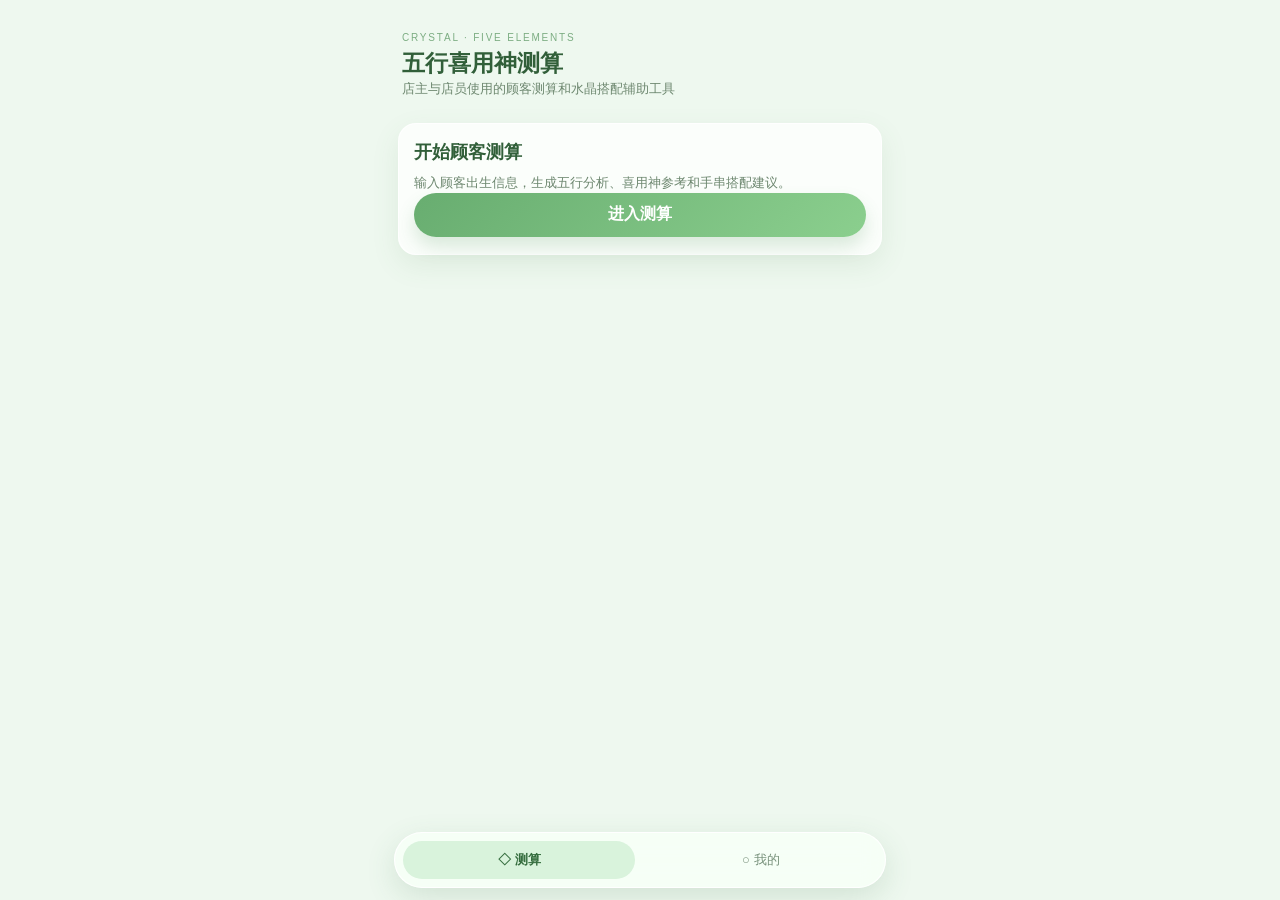
<file: index.html>
<!doctype html>
<html lang="zh-CN">
<head>
  <meta charset="utf-8" />
  <meta name="viewport" content="width=device-width, initial-scale=1, viewport-fit=cover" />
  <meta name="theme-color" content="#eef8ef" />
  <meta name="apple-mobile-web-app-capable" content="yes" />
  <meta name="apple-mobile-web-app-title" content="晶石五行" />
  <meta name="apple-mobile-web-app-status-bar-style" content="default" />
  <title>晶石五行测算</title>
  <link rel="manifest" href="./manifest.webmanifest" />
  <link rel="stylesheet" href="./style.css" />
</head>
<body>
  <div id="app" class="app-shell">
    <main id="view" class="view"></main>

    <nav class="bottom-tabs" aria-label="底部导航">
      <button class="tab active" data-tab="measure" type="button">◇<span>测算</span></button>
      <button class="tab" data-tab="mine" type="button">○<span>我的</span></button>
    </nav>
  </div>

  <template id="homeTemplate">
    <section class="page page-home">
      <div class="page-head">
        <span class="eyebrow">CRYSTAL · FIVE ELEMENTS</span>
        <h1>五行喜用神测算</h1>
        <p>店主与店员使用的顾客测算和水晶搭配辅助工具</p>
      </div>

      <article class="card">
        <h2>开始顾客测算</h2>
        <p>输入顾客出生信息，生成五行分析、喜用神参考和手串搭配建议。</p>
        <button class="primary-btn" id="startMeasure" type="button">进入测算</button>
      </article>
    </section>
  </template>

  <template id="formTemplate">
    <section class="page">
      <div class="page-head compact">
        <span class="eyebrow">CRYSTAL · FIVE ELEMENTS</span>
        <h1>五行喜用神测算</h1>
        <p>输入出生信息，生成专属晶石五行搭配</p>
      </div>

      <article class="card intro-card">
        <h2>本次将为你分析</h2>
        <p>五行强弱、喜用神参考、水晶建议和手串搭配方案。</p>
      </article>

      <form id="measureForm" class="card form-card">
        <label>姓名 / 昵称<input name="name" placeholder="请输入名字或昵称" required /></label>
        <label>性别
          <select name="gender" required>
            <option value="">请选择性别</option>
            <option>女</option>
            <option>男</option>
            <option>不方便透露</option>
          </select>
        </label>
        <fieldset>
          <legend>出生日期</legend>
          <input name="birthDate" id="birthDateValue" type="hidden" required />
          <div class="date-wheel-row">
            <label><select id="birthYear"></select><span>年</span></label>
            <label><select id="birthMonth"></select><span>月</span></label>
            <label><select id="birthDay"></select><span>日</span></label>
          </div>
        </fieldset>
        <label>出生时间<input name="birthTime" type="time" value="12:00" required /></label>
        <p class="field-tip">请尽量精确到分钟；如果不清楚，可填写中午 12:00，结果仅作参考。</p>
        <label>出生地点（精确至区 / 县）<input name="birthPlace" placeholder="例如：河北省石家庄市长安区" required /></label>
        <label>顾客备注<textarea name="remark" placeholder="可记录颜色偏好、预算、佩戴习惯等（选填）"></textarea></label>

        <fieldset>
          <legend>重点关注方向</legend>
          <div class="chips" id="focusChips"></div>
        </fieldset>

        <button class="primary-btn" type="submit">开始测算五行喜用神</button>
      </form>
    </section>
  </template>

  <template id="resultTemplate">
    <section class="page">
      <div class="page-head compact">
        <span class="eyebrow">STORE ASSISTANT · CRYSTAL MATCH</span>
        <h1 id="resultTitle">五行搭配参考</h1>
        <p id="birthSummary"></p>
      </div>

      <article class="card">
        <h2>生辰八字</h2>
        <div class="pillars" id="baziPillars"></div>
      </article>

      <article class="card day-master-card">
        <h2>日主与格局倾向</h2>
        <div class="day-master-main">
          <div class="day-master-orb" id="dayMasterOrb">日</div>
          <div class="day-master-copy">
            <b id="dayMasterTitle"></b>
            <span id="dayMasterState"></span>
            <span id="dayMasterSupport"></span>
          </div>
        </div>
      </article>

      <article class="card">
        <h2>五行能量分析</h2>
        <div id="elementBars"></div>
        <div class="summary-grid">
          <div><small>最旺：</small><strong id="strongestText"></strong></div>
          <div><small>偏弱：</small><strong id="weakText"></strong></div>
        </div>
        <p class="analysis-copy" id="elementAnalysis"></p>
      </article>

      <article class="card">
        <h2>喜用神参考</h2>
        <div class="recommend-list" id="usefulGods"></div>
        <p class="analysis-copy" id="pairingAdvice"></p>
      </article>

      <article class="card">
        <h2>推荐晶石</h2>
        <div class="crystal-tags" id="recommendedCrystals"></div>
      </article>

      <div id="braceletPlans"></div>

      <p class="disclaimer">本结果仅作传统文化与水晶搭配参考，不作为人生决策依据。</p>

      <div class="button-row">
        <button class="ghost-btn" id="detailBtn" type="button">查看详细分析</button>
        <button class="primary-btn" id="againBtn" type="button">重新测算</button>
      </div>
    </section>
  </template>

  <template id="detailTemplate">
    <section class="page">
      <div class="page-head compact">
        <span class="eyebrow">PERSONAL · FIVE ELEMENTS REPORT</span>
        <h1 id="detailTitle">详细分析报告</h1>
        <p>供店主与店员辅助沟通使用，内容以倾向和参考为主</p>
      </div>

      <div id="detailContent"></div>
      <p class="disclaimer">本报告仅作传统文化与五行沟通参考，不作为人生决策依据。</p>
    </section>
  </template>

  <template id="mineTemplate">
    <section class="page">
      <div id="mineLock" class="lock-panel">
        <h1>管理中心</h1>
        <p>请输入店主口令，验证通过后查看和管理信息</p>
        <input id="minePassword" type="password" placeholder="输入专属口令" />
        <button class="primary-btn" id="unlockMine" type="button">进入管理</button>
        <p class="message" id="lockMessage"></p>
      </div>
    </section>
  </template>

  <template id="manageTemplate">
    <section class="page">
      <div class="page-head compact">
        <span class="eyebrow">STORE · STAFF CENTER</span>
        <h1>管理中心</h1>
        <p>本机保存顾客记录和水晶管理数据</p>
      </div>

      <article class="card manage-entry" id="customerEntry">
        <b>顾客信息管理</b>
        <span>查看、搜索、编辑、重新测算、删除顾客资料。</span>
      </article>
      <article class="card manage-entry" id="crystalEntry">
        <b>水晶管理</b>
        <span>查看、添加、编辑、删除、上下架水晶。</span>
      </article>

      <article class="card">
        <b>AI 建议反馈</b>
        <p id="aiFeedbackSummary">当前设备暂无反馈记录。</p>
        <small>仅统计采用、人工修改和不采用，不上传商品图片。</small>
      </article>
    </section>
  </template>

  <template id="recordsTemplate">
    <section class="page">
      <div class="page-head compact">
        <span class="eyebrow">CUSTOMER MANAGEMENT</span>
        <h1>顾客信息管理</h1>
        <p>店内顾客记录保存在当前设备，可查看历史报告或重新测算</p>
      </div>
      <input id="recordSearch" class="search" placeholder="搜索顾客姓名或备注" />
      <div class="filter-bar" id="customerFocusFilters"></div>
      <div id="recordsList"></div>
    </section>
  </template>

  <dialog id="customerDialog">
    <form method="dialog" id="customerForm" class="dialog-form">
      <h2>编辑顾客资料</h2>
      <input name="id" type="hidden" />

      <label>姓名 / 昵称<input name="name" placeholder="请输入顾客姓名或昵称" required /></label>
      <label>性别
        <select name="gender" required>
          <option value="">请选择</option>
          <option>女</option>
          <option>男</option>
          <option>不方便透露</option>
        </select>
      </label>
      <div class="field-grid">
        <label>出生日期<input name="birthDate" type="date" required /></label>
        <label>出生时间<input name="birthTime" type="time" required /></label>
      </div>

      <fieldset>
        <legend>关注方向（多选）</legend>
        <div class="chips option-chips" id="customerFocusOptions"></div>
      </fieldset>

      <label>顾客备注<textarea name="remark" placeholder="例如：喜欢清透绿色系，预算500左右"></textarea></label>

      <p class="field-tip">保存后只更新顾客资料，不会自动重新测算；需要更新报告时请点击“重新测算”。</p>
      <div class="button-row">
        <button class="ghost-btn" value="cancel" type="button" id="cancelCustomer">取消</button>
        <button class="primary-btn" value="default" type="submit">保存资料</button>
      </div>
    </form>
  </dialog>

  <template id="crystalsTemplate">
    <section class="page">
      <div class="page-head compact">
        <span class="eyebrow">CRYSTAL DATABASE</span>
        <h1>水晶管理</h1>
        <p>店主后台管理页，可维护图片、五行、标签、方向和上下架状态</p>
      </div>
      <div class="toolbar">
        <input id="crystalSearch" class="search" placeholder="搜索水晶名称" />
        <button class="primary-btn add-btn" id="addCrystal" type="button">新增水晶</button>
      </div>
      <div id="crystalList"></div>
    </section>
  </template>

  <dialog id="crystalDialog">
    <form method="dialog" id="crystalForm" class="dialog-form">
      <h2 id="dialogTitle">新增水晶</h2>
      <input name="id" type="hidden" />
      <input name="image" type="hidden" />
      <input name="aiConfidence" type="hidden" />
      <input name="aiStatus" type="hidden" />
      <input name="source" type="hidden" />
      <input name="manualEdited" type="hidden" />
      <input name="mineralCategory" type="hidden" />
      <input name="aiRequestId" type="hidden" />
      <input name="aiDecision" type="hidden" />

      <label>水晶名称<input name="name" placeholder="可不填，上传图片后 AI 会自动识别" /></label>
      <label>补充问题（选填）<textarea id="crystalAiQuestion" placeholder="例如：这颗更适合搭配什么颜色？不填也会自动完整分析。"></textarea></label>
      <button class="ghost-btn ai-classify-btn" id="aiClassifyCrystal" type="button">AI 分析图片与商品</button>
      <div id="aiClassifyResult" class="ai-result" hidden></div>

      <div class="image-field">
        <div class="image-preview" id="crystalImagePreview">晶</div>
        <div class="image-actions">
          <label class="file-label">上传图片并自动分析
            <input id="crystalImageFile" type="file" accept="image/*" />
          </label>
          <input id="crystalImageUrl" placeholder="或粘贴图片链接（选填）" />
        </div>
      </div>

      <fieldset>
        <legend>五行属性（多选）</legend>
        <div class="chips option-chips" id="elementOptions"></div>
      </fieldset>

      <fieldset>
        <legend>功能标签（多选）</legend>
        <div class="chips option-chips" id="tagOptions"></div>
      </fieldset>

      <fieldset>
        <legend>适合方向（多选）</legend>
        <div class="chips option-chips" id="directionOptions"></div>
      </fieldset>

      <label>搭配角色<input name="role" placeholder="例如：主珠、辅助珠、点缀珠" /></label>
      <label>简介<textarea name="description"></textarea></label>
      <label>状态
        <select name="status">
          <option>上架</option>
          <option>下架</option>
        </select>
      </label>
      <div class="button-row">
        <button class="ghost-btn" value="cancel" type="button" id="cancelCrystal">取消</button>
        <button class="primary-btn" value="default" type="submit">保存</button>
      </div>
    </form>
  </dialog>

  <script src="./assets/lunar.js"></script>
  <script src="./app.js" type="module"></script>
</body>
</html>
</file>
<file: style.css>
:root {
  --bg: #eef8ef;
  --card: rgba(255, 255, 255, .76);
  --green: #4f985f;
  --dark: #315f39;
  --text: #41694a;
  --muted: #6d876f;
  --line: rgba(139, 190, 145, .32);
  --shadow: 0 10px 28px rgba(77, 130, 83, .1);
  color-scheme: light;
}

* { box-sizing: border-box; -webkit-tap-highlight-color: transparent; }
html, body { margin: 0; min-height: 100%; background: var(--bg); color: var(--text); font-family: -apple-system, BlinkMacSystemFont, "PingFang SC", "Microsoft YaHei", sans-serif; }
body { overscroll-behavior: none; }
button, input, textarea, select { font: inherit; }
button { cursor: pointer; }

.app-shell { min-height: 100vh; max-width: 520px; margin: 0 auto; background: var(--bg); }
.view { min-height: 100vh; padding-bottom: calc(86px + env(safe-area-inset-bottom)); }
.page { position: relative; padding: calc(22px + env(safe-area-inset-top)) 18px 24px; }
.page-back-btn { position: absolute; z-index: 5; top: calc(14px + env(safe-area-inset-top)); left: 14px; display: inline-flex; align-items: center; justify-content: center; width: 34px; height: 34px; border: 1px solid rgba(131,184,137,.62); border-radius: 50%; background: rgba(255,255,255,.78); color: #4d8056; box-shadow: 0 6px 16px rgba(70,124,78,.1); backdrop-filter: blur(8px); font-size: 18px; line-height: 1; }
.page.has-back .page-head { padding-left: 30px; }
.page.has-back .lock-panel { padding-top: 44px; }
.page-head { padding: 10px 4px 24px; }
.page-head.compact { padding-bottom: 18px; }
.eyebrow { display: block; color: #7cad82; font-size: 10px; letter-spacing: 1.8px; text-transform: uppercase; }
h1, h2, h3, p { margin: 0; }
h1, h2, h3 { color: var(--dark); font-family: "Kaiti SC", "STKaiti", serif; font-weight: 650; }
h1 { margin-top: 7px; font-size: 23px; line-height: 1.2; }
h2 { font-size: 18px; line-height: 1.25; }
h3 { font-size: 16px; }
p { color: var(--muted); font-size: 13px; line-height: 1.65; }

.card { margin-bottom: 14px; padding: 17px 15px; border: 1px solid rgba(255,255,255,.9); border-radius: 18px; background: var(--card); box-shadow: var(--shadow); }
.card p { margin-top: 8px; }
.intro-card { margin-bottom: 12px; }
.form-card { display: grid; gap: 14px; }
label, legend { color: #416d49; font-size: 14px; font-weight: 650; }
fieldset { margin: 0; padding: 0; border: 0; }
input, textarea, select { width: 100%; min-height: 42px; margin-top: 7px; padding: 0 12px; border: 1px solid rgba(176, 220, 180, .78); border-radius: 12px; background: rgba(233,249,234,.8); color: #426d4b; outline: none; }
textarea { min-height: 76px; padding-top: 10px; resize: vertical; line-height: 1.5; }
.field-tip { margin-top: -6px; font-size: 12px; }
.date-wheel-row { display: grid; grid-template-columns: 1.25fr 1fr 1fr; gap: 8px; margin-top: 7px; padding: 9px; border-radius: 16px; background: rgba(233,249,234,.58); border: 1px solid rgba(176,220,180,.45); }
.date-wheel-row label { display: grid; grid-template-columns: 1fr auto; align-items: center; gap: 4px; min-width: 0; font-size: 12px; font-weight: 500; color: #6d876f; }
.date-wheel-row select { margin-top: 0; min-height: 40px; padding: 0 6px; text-align: center; font-size: 14px; background: rgba(255,255,255,.72); }
.search { margin: 0 0 14px; background: rgba(255,255,255,.72); }
.toolbar { display: grid; grid-template-columns: 1fr auto; align-items: start; gap: 10px; margin-bottom: 14px; }
.toolbar .search { margin: 0; }
.add-btn { width: auto; min-width: 106px; padding-inline: 14px; white-space: nowrap; }

.primary-btn, .ghost-btn, .danger-btn { display: inline-flex; align-items: center; justify-content: center; min-height: 44px; width: 100%; border-radius: 999px; border: 0; padding: 0 16px; }
.primary-btn { background: linear-gradient(135deg, #68ad70, #8bcf8e); color: #fff; font-weight: 650; box-shadow: 0 10px 18px rgba(67,139,75,.18); }
.ghost-btn { border: 1px solid #83b889; background: rgba(255,255,255,.72); color: #54825a; }
.danger-btn { background: rgba(207, 108, 98, .12); color: #b5655d; }
.button-row { display: grid; grid-template-columns: 1fr 1fr; gap: 10px; margin-top: 14px; }

.chips, .crystal-tags { display: flex; flex-wrap: wrap; gap: 8px; margin-top: 10px; }
.chip, .crystal-tag { border: 0; border-radius: 999px; padding: 8px 12px; background: rgba(229,246,230,.92); color: #4b754f; font-size: 12px; }
.chip.active { background: #bfe9c2; color: #356d3e; font-weight: 650; }

.pillars { display: grid; grid-template-columns: repeat(4, 1fr); gap: 8px; margin-top: 13px; }
.pillar { padding: 12px 4px 9px; border-radius: 13px; background: rgba(226,246,228,.82); text-align: center; }
.pillar b { display: block; color: #35683d; font-family: "Kaiti SC", "STKaiti", serif; font-size: 18px; letter-spacing: 1px; }
.pillar span { color: #83a187; font-size: 10px; }
.day-master-main { display: flex; align-items: center; gap: 13px; }
.day-master-orb { display: grid; flex: 0 0 54px; width: 54px; height: 54px; place-items: center; border: 2px solid rgba(255,255,255,.82); border-radius: 50%; color: #fff; font-family: "Kaiti SC", "STKaiti", serif; font-size: 24px; font-weight: 650; box-shadow: inset -5px -5px 8px rgba(50,80,55,.18), 0 4px 9px rgba(50,80,55,.13); }
.day-master-copy { display: grid; gap: 4px; }
.day-master-copy b { color: var(--dark); font-family: "Kaiti SC", "STKaiti", serif; font-size: 18px; }
.day-master-copy span { color: #5f7d64; font-size: 12px; line-height: 1.55; }

.element-row { display: grid; grid-template-columns: 32px 1fr 42px; align-items: center; gap: 9px; margin-top: 11px; font-size: 13px; font-weight: 650; color: #527459; }
.track { height: 10px; overflow: hidden; border-radius: 999px; background: rgba(231,241,229,.95); }
.fill { height: 100%; border-radius: 999px; }
.summary-grid { display: grid; grid-template-columns: 1fr 1fr; gap: 9px; margin-top: 14px; }
.summary-grid div { padding: 11px; border: 1px dashed rgba(96,145,101,.3); border-radius: 13px; background: rgba(238,249,239,.78); }
.summary-grid small { display: block; color: #78907b; font-size: 11px; }
.summary-grid strong { display: block; margin-top: 4px; color: var(--dark); font-family: "Kaiti SC", "STKaiti", serif; font-size: 17px; }
.analysis-copy { margin-top: 12px; padding-top: 12px; border-top: 1px dashed rgba(94,143,99,.25); }
.recommend-list { display: grid; gap: 8px; margin-top: 12px; }
.recommend-item { display: flex; justify-content: space-between; padding: 11px 12px; border-radius: 13px; background: rgba(231,247,232,.72); color: #4b704f; font-size: 13px; }
.recommend-item strong { color: var(--dark); font-family: "Kaiti SC", "STKaiti", serif; font-size: 18px; }

.beads { display: flex; justify-content: space-around; gap: 7px; margin-top: 14px; padding: 13px 6px; border-radius: 15px; background: rgba(231,247,232,.7); }
.bead-item { width: 19%; text-align: center; font-size: 10px; color: #426c49; }
.bead { width: 34px; height: 34px; margin: 0 auto 6px; border: 2px solid rgba(255,255,255,.8); border-radius: 50%; box-shadow: inset -4px -4px 8px rgba(55,90,60,.15), 0 3px 7px rgba(61,104,69,.13); }
.plan-meta { margin-top: 11px; display: grid; gap: 6px; }
.plan-meta p { font-size: 12px; }

.disclaimer { margin: 16px 2px; padding: 13px; border: 1px dashed rgba(93,138,98,.45); border-radius: 14px; background: rgba(255,255,255,.55); text-align: center; font-size: 12px; }
.lock-panel { min-height: calc(100vh - 110px); display: grid; align-content: center; text-align: center; }
.lock-panel h1 { font-size: 22px; }
.lock-panel > input { margin: 16px auto 0; max-width: 280px; text-align: center; }
.lock-panel > button { max-width: 280px; margin: 14px auto 0; }
.message { min-height: 22px; margin-top: 10px; color: #ba6b62; }
.manage-entry b { display: block; color: var(--dark); font-family: "Kaiti SC", "STKaiti", serif; font-size: 18px; }
.manage-entry span { display: block; margin-top: 6px; color: var(--muted); font-size: 13px; line-height: 1.5; }

.filter-bar { display: flex; gap: 8px; margin: -2px 0 14px; padding-bottom: 2px; overflow-x: auto; scrollbar-width: none; }
.filter-bar::-webkit-scrollbar { display: none; }
.filter-bar .chip { flex: 0 0 auto; }
.record-card, .crystal-card { position: relative; }
.record-card h3, .crystal-card h3 { padding-right: 72px; }
.customer-card h3 { padding-right: 0; margin-bottom: 8px; }
.customer-line { display: grid; grid-template-columns: 70px 1fr; gap: 8px; margin-top: 8px; padding: 8px 10px; border-radius: 12px; background: rgba(235, 249, 236, .72); font-size: 12px; }
.customer-line span { color: #7b987e; }
.customer-line b { color: #3e6f46; font-weight: 650; line-height: 1.45; }
.remark-preview { margin-top: 10px; padding-top: 9px; border-top: 1px dashed rgba(93,138,98,.28); }
.empty-state { text-align: center; padding: 28px 18px; }
.empty-state h2 { font-size: 19px; }
.card-actions { display: flex; gap: 8px; margin-top: 12px; }
.card-actions button { min-height: 34px; padding: 0 12px; width: auto; font-size: 12px; }
.card-actions.customer-actions { display: grid; grid-template-columns: 1fr 1fr; gap: 8px; }
.customer-actions button { width: 100%; min-height: 36px; }
.status { position: absolute; top: 16px; right: 14px; padding: 5px 9px; border-radius: 999px; background: #d9f3dc; color: #356d3e; font-size: 11px; }
.status.off { background: rgba(207,108,98,.12); color: #b5655d; }
.crystal-main { display: grid; grid-template-columns: 82px 1fr; gap: 13px; align-items: start; }
.crystal-image { width: 82px; height: 82px; object-fit: cover; border-radius: 18px; border: 2px solid rgba(255,255,255,.86); background: #e3f4e5; box-shadow: inset -6px -6px 12px rgba(55,90,60,.09), 0 5px 12px rgba(61,104,69,.1); }
.crystal-image.placeholder { display: grid; place-items: center; color: #4f985f; font-family: "Kaiti SC", "STKaiti", serif; font-size: 34px; font-weight: 650; }
.crystal-info { min-width: 0; }
.crystal-info h3 { padding-right: 72px; }
.crystal-elements, .crystal-directions { margin-top: 5px; font-size: 12px; }
.mini-tags, .crystal-directions { display: flex; flex-wrap: wrap; gap: 5px; margin-top: 8px; }
.mini-tags span, .crystal-directions span { padding: 4px 8px; border-radius: 999px; background: rgba(229,246,230,.9); color: #4b754f; font-size: 11px; }
.crystal-actions { justify-content: flex-end; flex-wrap: wrap; }

.bottom-tabs { position: fixed; z-index: 50; left: max(14px, env(safe-area-inset-left)); right: max(14px, env(safe-area-inset-right)); bottom: calc(12px + env(safe-area-inset-bottom)); max-width: 492px; margin: 0 auto; display: grid; grid-template-columns: 1fr 1fr; gap: 10px; padding: 8px; border: 1px solid rgba(255,255,255,.9); border-radius: 999px; background: rgba(247,255,247,.94); box-shadow: 0 10px 30px rgba(70,124,78,.16); backdrop-filter: blur(12px); }
.tab { height: 38px; border: 0; border-radius: 999px; background: transparent; color: #78927c; font-size: 13px; }
.tab span { margin-left: 4px; }
.tab.active { background: #d9f3dc; color: #356d3e; font-weight: 700; }

dialog { width: min(92vw, 460px); border: 0; border-radius: 20px; padding: 0; background: #f6fff7; box-shadow: 0 24px 80px rgba(42, 82, 48, .28); }
dialog::backdrop { background: rgba(33, 68, 40, .28); }
.dialog-form { max-height: min(82vh, 760px); overflow: auto; padding: 18px; display: grid; gap: 12px; }
.dialog-form h2 { margin-bottom: 4px; }
.field-grid { display: grid; grid-template-columns: 1fr 1fr; gap: 10px; }
.image-field { display: grid; grid-template-columns: 86px 1fr; gap: 12px; align-items: center; }
.image-preview { display: grid; place-items: center; width: 86px; height: 86px; overflow: hidden; border-radius: 20px; border: 2px solid rgba(255,255,255,.9); background: #e3f4e5; color: #4f985f; font-family: "Kaiti SC", "STKaiti", serif; font-size: 34px; font-weight: 650; box-shadow: inset -6px -6px 12px rgba(55,90,60,.09), 0 5px 12px rgba(61,104,69,.1); }
.image-preview img { width: 100%; height: 100%; object-fit: cover; }
.image-actions { display: grid; gap: 8px; }
.file-label { display: inline-flex; align-items: center; justify-content: center; min-height: 38px; border-radius: 999px; background: rgba(217,243,220,.9); color: #356d3e; font-size: 13px; }
.file-label input { display: none; }
.ai-classify-btn { width: 100%; margin-top: -4px; }
.ai-classify-btn:disabled { cursor: wait; opacity: .68; }
.ai-result { padding: 12px; border: 1px dashed rgba(93,138,98,.45); border-radius: 15px; background: rgba(255,255,255,.66); color: #58755d; font-size: 12px; line-height: 1.65; }
.ai-result strong { display: block; margin-bottom: 5px; color: var(--dark); font-family: "Kaiti SC", "STKaiti", serif; font-size: 16px; }
.ai-result .ai-meta { display: flex; flex-wrap: wrap; gap: 6px; margin-top: 8px; }
.ai-result .ai-meta span { padding: 4px 8px; border-radius: 999px; background: rgba(229,246,230,.92); color: #4b754f; font-size: 11px; }
.ai-result.uncertain { background: rgba(255,250,235,.76); }
.ai-result.not-found { background: rgba(255,245,242,.72); color: #9a645d; }
.ai-result small { display: block; margin-top: 9px; color: #829486; line-height: 1.55; }
.ai-warning { margin-top: 8px; color: #9a645d; }
.ai-actions { display: flex; gap: 8px; margin-top: 10px; }
.ai-actions button { flex: 1; min-height: 38px; }
.option-chips { gap: 7px; }
.option-chip { padding: 7px 10px; }

@media (max-width: 360px) {
  .toolbar { grid-template-columns: 1fr; }
  .add-btn { width: 100%; }
  .field-grid, .customer-actions { grid-template-columns: 1fr; }
  .crystal-main { grid-template-columns: 70px 1fr; gap: 10px; }
  .crystal-image { width: 70px; height: 70px; border-radius: 16px; }
}

@media (display-mode: standalone) {
  .page { padding-top: calc(18px + env(safe-area-inset-top)); }
}
</file>
